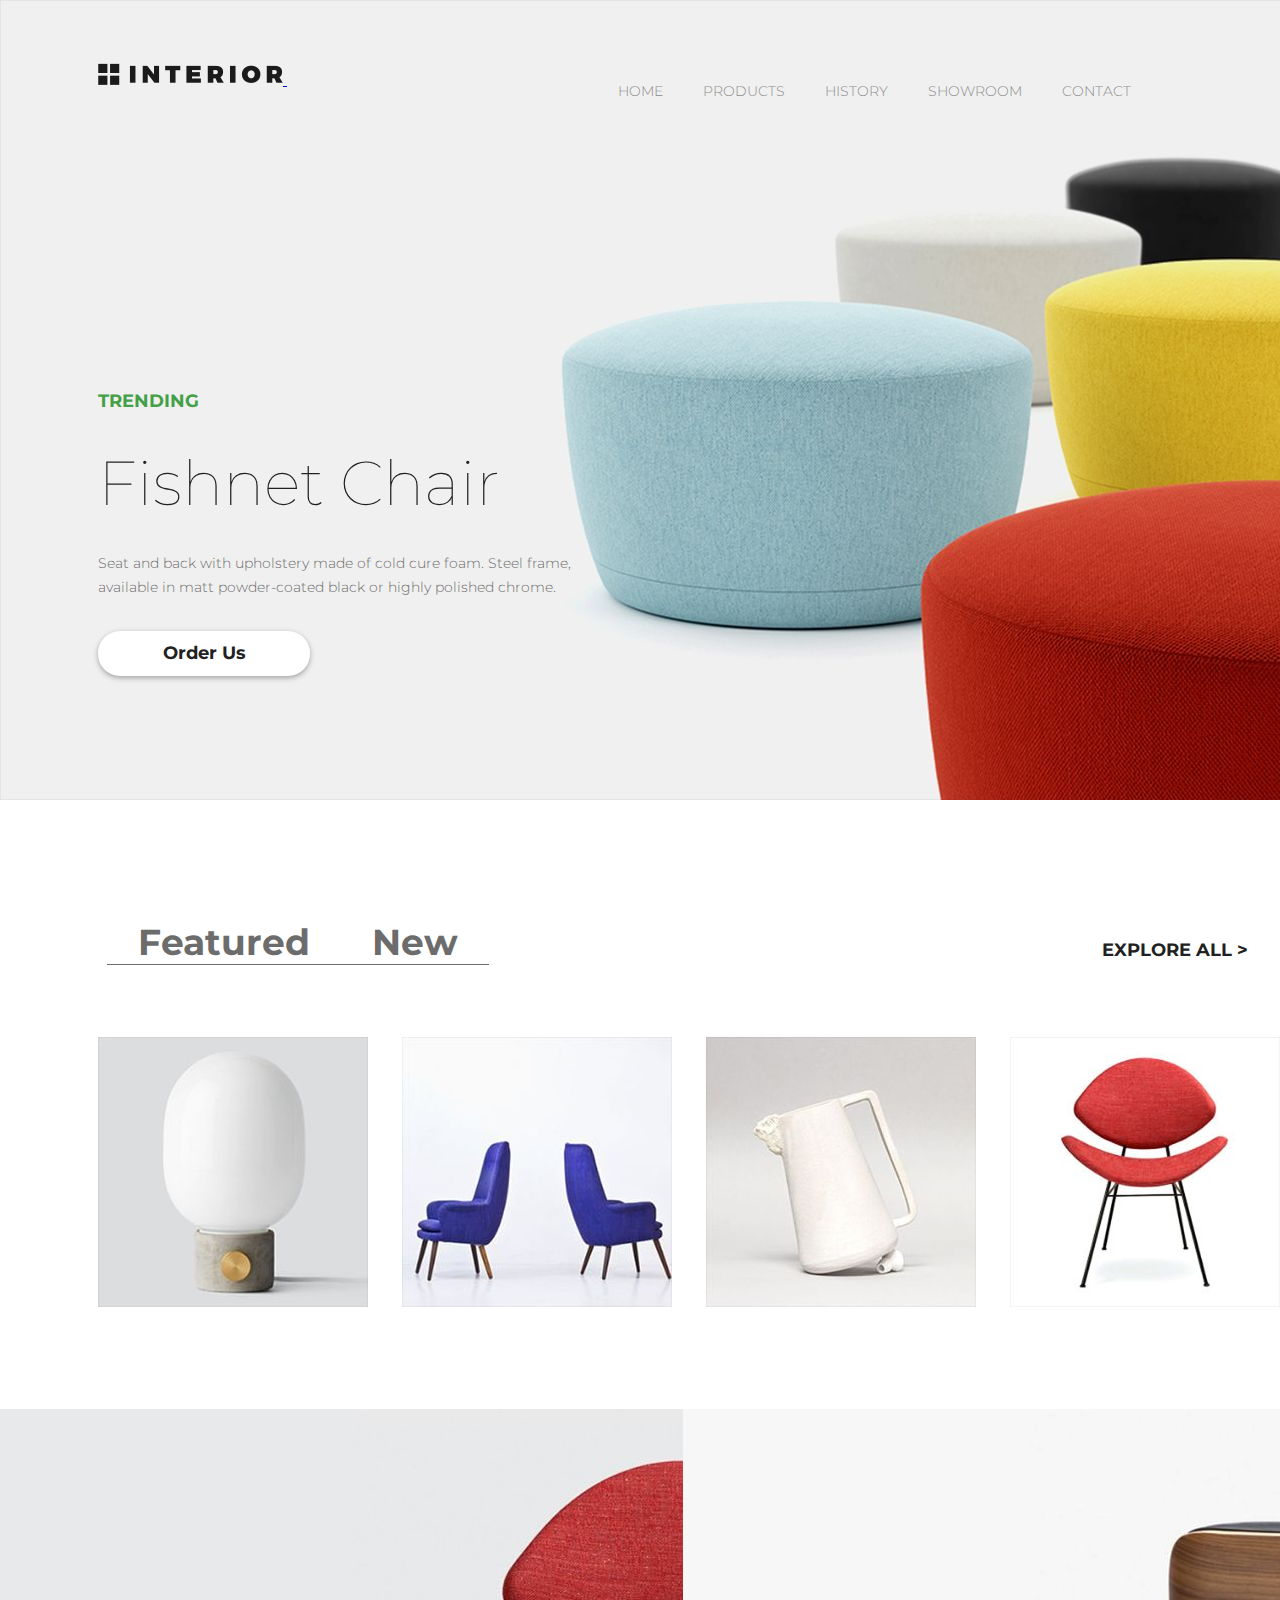
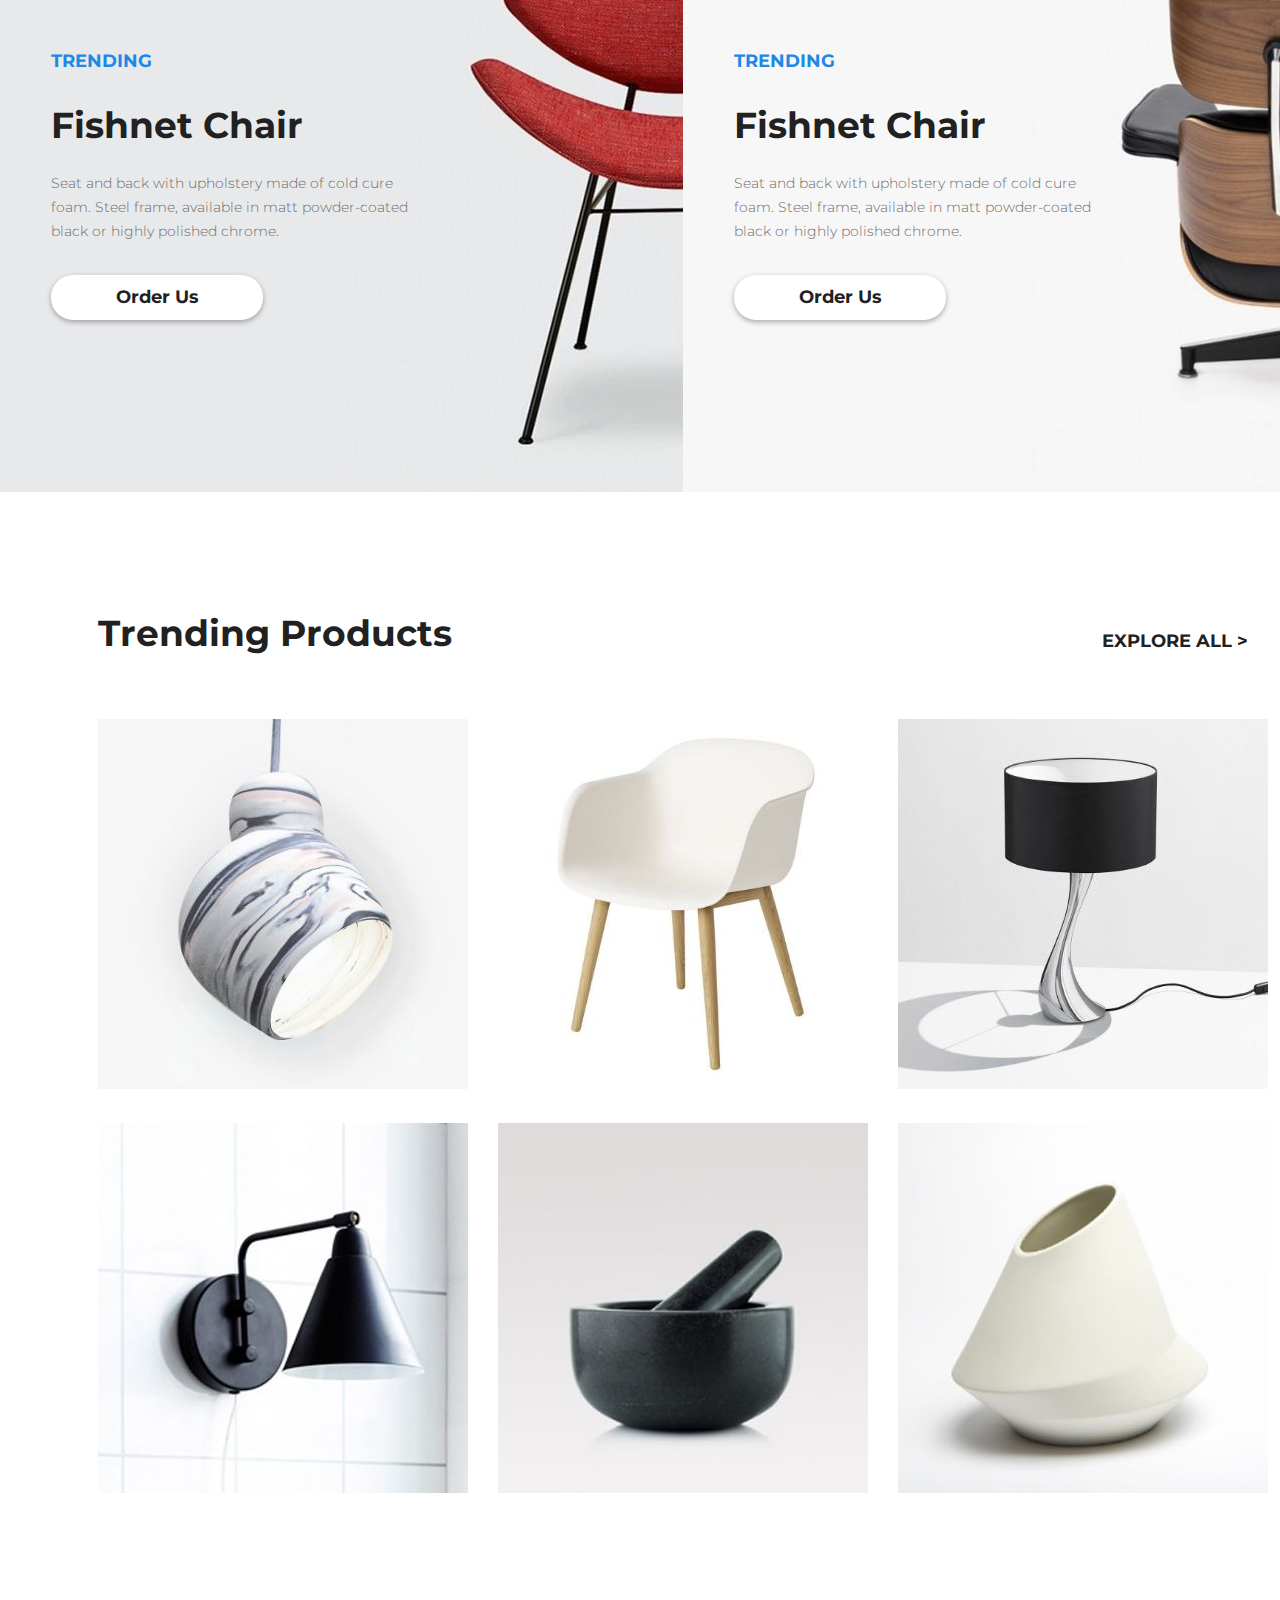
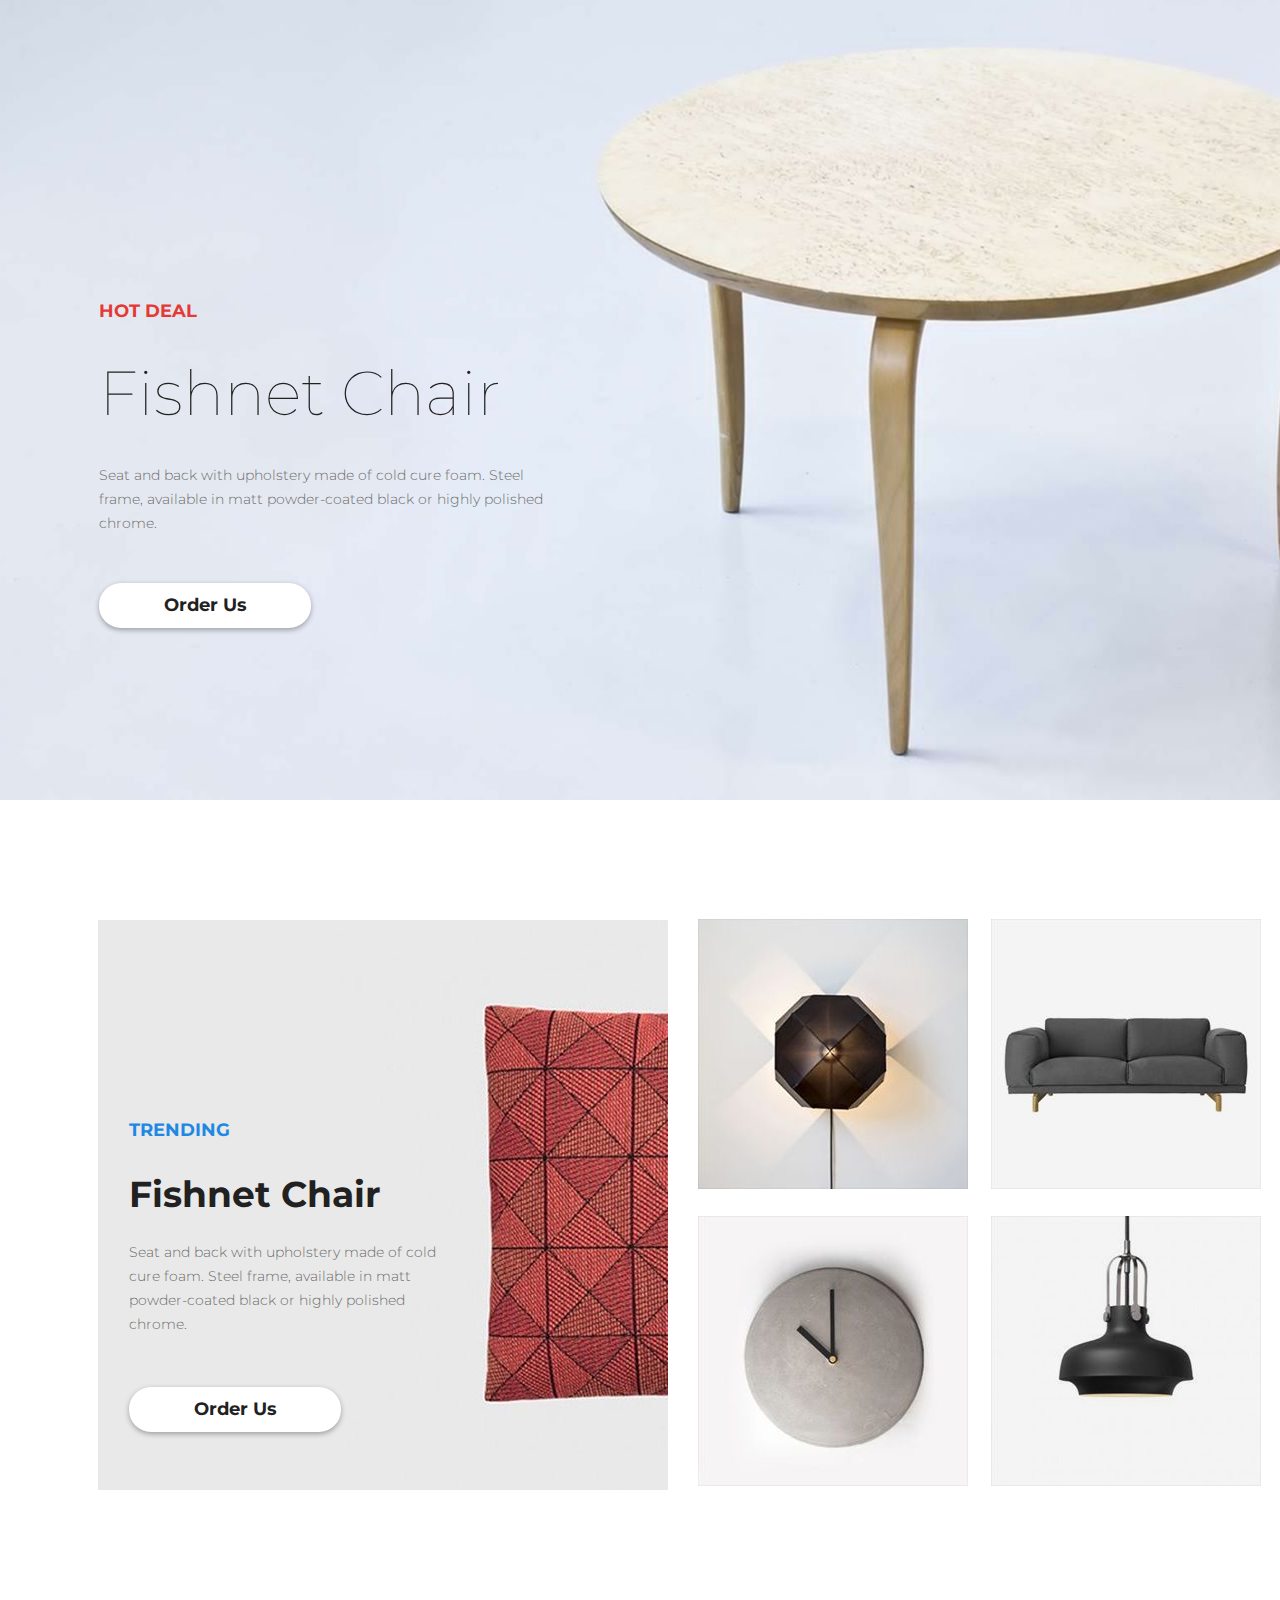
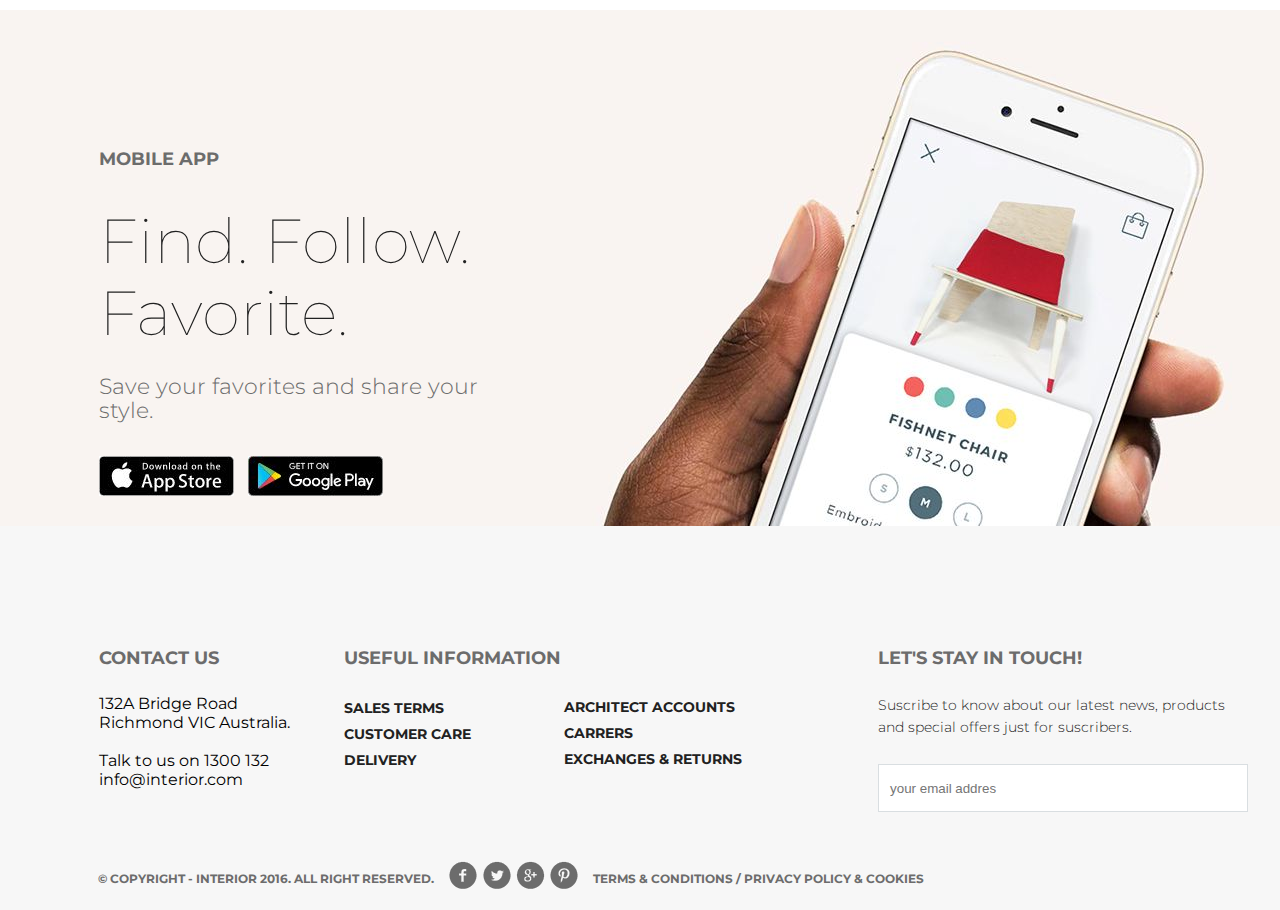
<file: index.html>
<!DOCTYPE html>
<html lang="en">

<head>
  <meta charset="UTF-8" />
  <meta name="viewport" content="width=device-width, initial-scale=1.0" />
  <meta http-equiv="X-UA-Compatible" content="ie=edge" />
  <title>Document</title>
  <link rel="stylesheet" href="style.css" />
</head>

<body>
  <div class="container">
    <div class="header__main">
      <a href="#"> <img class="logo" src="img/logo.png" alt="logo"/> </a>
      
      <ul class="menu">
        <li><a href="#">HOME</a> </li>
        <li><a href="interior-product.html">PRODUCTS </a> </li>
        <li><a href="#">HISTORY</a> </li>
        <li><a href="interior-product-details.html">SHOWROOM</a> </li> 
        <li><a href="interior-contact.html">CONTACT</a> </li>
      </ul> 

      <div class="text">
        <h3>TRENDING</h3>
        <h1>Fishnet Chair</h1>
        <p>Seat and back with upholstery made of cold cure foam. Steel frame, available in matt powder-coated black
          or highly polished chrome.</p>
        <a href="#">Order Us</a>
      </div>
    </div>

    <div class="block__1">
      <ul class="block__1__menu">
        <li><a href="#">Featured</a> </li>
        <li><a href="#">New</a> </li> 
      </ul>

      <a class="block__1__explore" href="#">EXPLORE ALL ></a>

      <div class="block__1__productall">
        <div class="block__1__product">
          <img src="img/product-1.jpg" alt="">
          <div class="block__1__after">
            <a href="#"></a>
            <h3>Fishnet Chair</h3>
            <p>Seat and back with upholstery made of cold cure foam</p>
          </div>

        </div> 
        <div class="block__1__product">
          <img src="img/product-2.jpg" alt="">
          <div class="block__1__after">
            <a href="#"></a>
            <h3>Fishnet Chair</h3>
            <p>Seat and back with upholstery made of cold cure foam</p>
          </div>

        </div> 
        <div class="block__1__product">
          <img src="img/product-3.jpg" alt="">
          <div class="block__1__after">
            <a href="#"></a>
            <h3>Fishnet Chair</h3>
            <p>Seat and back with upholstery made of cold cure foam</p>
          </div>

        </div> 
        <div class="block__1__product">
          <img src="img/product-4.jpg" alt="">
          <div class="block__1__after">
            <a href="#"></a>
            <h3>Fishnet Chair</h3>
            <p>Seat and back with upholstery made of cold cure foam</p>
          </div>

        </div> 

      </div>

    </div>

    <div class="block__2">
      <div class="block__2__photo1">
        <div class="block__2__text">
          <h3>TRENDING</h3>
          <h1>Fishnet Chair</h1>
          <p>Seat and back with upholstery made of cold cure foam. Steel frame, available in matt
            powder-coated black or highly polished chrome.</p>
          <a href="#">Order Us</a> 
        </div>
      </div>

      <div class="block__2__photo2">
        <div class="block__2__text">
          <h3>TRENDING</h3>
          <h1>Fishnet Chair</h1>
          <p>Seat and back with upholstery made of cold cure foam. Steel frame, available in matt
            powder-coated black or highly polished chrome.</p>
          <a href="#">Order Us</a>
        </div>
      </div>
    </div>

    <div class="block__3">
      <h3>Trending Products</h3>
      <a class="block__3__explore" href="#">EXPLORE ALL ></a> 
       
      <ul class="block__3__photo">
        <li><a href="#"><img src="img/product-11.jpg" alt="product"></a></li>
        <li><a href="#"><img src="img/product-21.jpg" alt="product"></a></li>
        <li><a href="#"><img src="img/product-31.jpg" alt="product"></a></li>
        <li><a href="#"><img src="img/product-41.jpg" alt="product"></a></li>
        <li><a href="#"><img src="img/product-5.jpg" alt="product"></a></li>
        <li><a href="#"><img src="img/product-6.jpg" alt="product"></a></li>
      </ul>
    </div>

    <div class="block__4">
      <!-- Доделать кружочки слайда -->
      <div class="block__4__text">
        <h3>HOT DEAL</h3>
        <h1>Fishnet Chair</h1>
        <p>Seat and back with upholstery made of cold cure foam. Steel frame, available in matt powder-coated black
          or highly polished chrome.</p>
        <a href="#">Order Us</a>
      </div>
    </div>

    <div class="block__5">
       <div class="block__5__photo1">
        <div class="block__5__text">
          <h3>TRENDING</h3>
          <h1>Fishnet Chair</h1>
          <p>Seat and back with upholstery made of cold cure foam. Steel frame, available in matt
            powder-coated black or highly polished chrome.</p>
          <a href="#">Order Us</a> 
        </div>
      </div>

      <div class="block__5__photo2">
        <ul>
          <li><a href="#"><img src="img/product-2-sm.jpg" alt="product"></a></li>
          <li><a href="#"><img src="img/product-3-sm.jpg" alt="product"></a></li>
          <li><a href="#"><img src="img/product-4-sm.jpg" alt="product"></a></li>
          <li><a href="#"><img src="img/product-5-sm.jpg" alt="product"></a></li>
        </ul>
      </div>
    </div>

    <div class="block__6">
      <div class="block__6__text">
        <h4>MOBILE APP</h4>
        <h1>Find. Follow. Favorite.</h1>
        <p>Save your favorites and share your style.</p>
        <a href="https://itunes.apple.com/us/genre/ios/id36?mt=8" target="_blank"><img src="img/app-store.jpg" alt="photo"></a>
        <a href="https://play.google.com/store?hl=ru" target="_blank"><img src="img/google-play.jpg" alt="photo"></a>
      </div>
    </div>

    <div class="footer__main">
      <div class="footer__main__text1">
        <h4>CONTACT US</h4>
        <p>132A Bridge Road Richmond VIC Australia. <br><br>
          Talk to us on 1300 132
          info@interior.com</p>
      </div>

      <div class="footer__main__text2">
        <h4>USEFUL INFORMATION</h4>
        <p>
          <a href="#">SALES TERMS</a><br>
          <a href="#">CUSTOMER CARE</a><br>
          <a href="#">DELIVERY</a>
        </p>
      </div>

      <div class="footer__main__text3">
        <p>
          <a href="#">ARCHITECT ACCOUNTS</a><br>
          <a href="#">CARRERS</a><br>
          <a href="#">EXCHANGES & RETURNS</a>
        </p>
      </div>

      <div class="footer__main__text4">
        <h4>LET'S STAY IN TOUCH!</h4>
        <p>Suscribe to know about our latest news, products and special offers just for suscribers.</p>
        <div class="send">
          <input class="footer_input" type="email" name="email" placeholder="   your email addres"> 

        </div>
      </div>

      <div class="footerbottom">
        <p class="rights">© COPYRIGHT - INTERIOR 2016. ALL RIGHT RESERVED.</p>
        <a href="#"><img src="img/social-links.png" alt=""></a>
        <p class="terms">TERMS &amp; CONDITIONS / PRIVACY POLICY &amp; COOKIES</p>


    </div>
  </div>

</body>

</html>
</file>
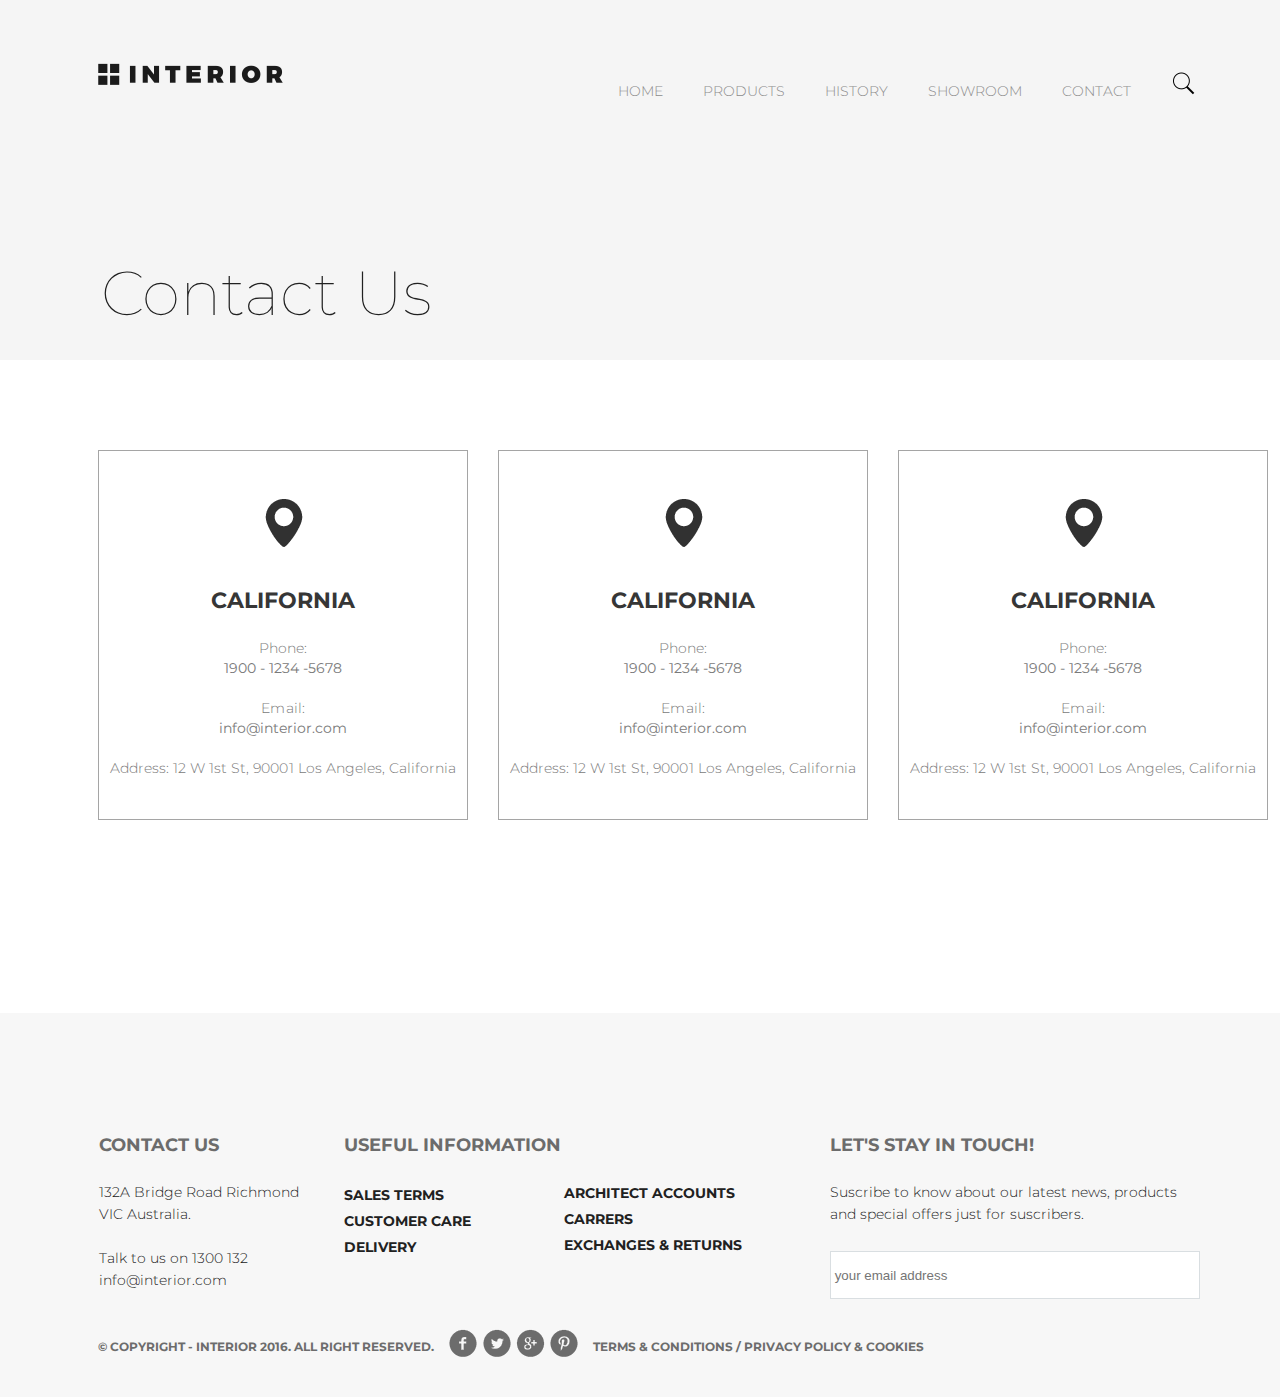
<file: interior-contact.html>
<!DOCTYPE html>
<html lang="en">

<head>
    <meta charset="UTF-8">
    <meta name="viewport" content="width=device-width, initial-scale=1.0">
    <meta http-equiv="X-UA-Compatible" content="ie=edge">
    <title>Document</title>
    <link rel="stylesheet" href="style.css">
</head>

<body>
    <div class="container_page2">
        <div class="header_page2">
            <a href="index.html"><img class="logo_page2" src="img/logo.png" alt="logo"></a>
            <ul class="navbar_page2">
                <li><a href="index.html">HOME</a></li>
                <li><a href="interior-product.html">PRODUCTS</a></li>
                <li><a href="#">HISTORY</a></li>
                <li><a href="interior-product-details.html">SHOWROOM</a></li>
                <li><a href="#">CONTACT</a></li>
                <li class="search"><a href="#"><img src="img/search.png" alt="search"></a></li>
            </ul>

            <div class="text_page2">
                <h1>
                    Contact Us
                </h1>
            </div>
        </div> 

        <div class="clr"></div>
        <div class="page_contact_maps">
            <div class="adress"><a href="https://www.google.com/maps/place/3736+1%2F2+W+1st+St,+Los+Angeles,+CA+90004/@34.072527,-118.2967233,17z/data=!3m1!4b1!4m5!3m4!1s0x80c2c7613b2dc7c9:0x48b4a98cf9bbd4df!8m2!3d34.072527!4d-118.29454"
                    target="_blank">
                    <img src="img/maps.png" alt="maps">
                    <h4>CALIFORNIA</h4>
                    <p>
                        Phone: <br>
                        <strong>
                            1900 - 1234 -5678 <br><br>
                        </strong>
                        Email: <br>
                        <strong>
                            info@interior.com <br><br>
                        </strong>
                        Address:
                        12 W 1st St, 90001 Los Angeles, California
                    </p>
                </a></div>
                <div class="adress"><a href="https://www.google.com/maps/place/3736+1%2F2+W+1st+St,+Los+Angeles,+CA+90004/@34.072527,-118.2967233,17z/data=!3m1!4b1!4m5!3m4!1s0x80c2c7613b2dc7c9:0x48b4a98cf9bbd4df!8m2!3d34.072527!4d-118.29454"
                    target="_blank">
                    <img src="img/maps.png" alt="maps">
                    <h4>CALIFORNIA</h4>
                    <p>
                        Phone: <br>
                        <strong>
                            1900 - 1234 -5678 <br><br>
                        </strong>
                        Email: <br>
                        <strong>
                            info@interior.com <br><br>
                        </strong>
                        Address:
                        12 W 1st St, 90001 Los Angeles, California
                    </p>
                </a></div>
                <div class="adress"><a href="https://www.google.com/maps/place/3736+1%2F2+W+1st+St,+Los+Angeles,+CA+90004/@34.072527,-118.2967233,17z/data=!3m1!4b1!4m5!3m4!1s0x80c2c7613b2dc7c9:0x48b4a98cf9bbd4df!8m2!3d34.072527!4d-118.29454"
                    target="_blank">
                    <img src="img/maps.png" alt="maps">
                    <h4>CALIFORNIA</h4>
                    <p>
                        Phone: <br>
                        <strong>
                            1900 - 1234 -5678 <br><br>
                        </strong>
                        Email: <br>
                        <strong>
                            info@interior.com <br><br>
                        </strong>
                        Address:
                        12 W 1st St, 90001 Los Angeles, California
                    </p>
                </a></div>

        </div>
        <div class="footer">
            <div class="mainfooter">
                <div class="footertext_1">
                    <h4>CONTACT US</h4>
                    <p>132A Bridge Road Richmond VIC Australia.
                        <br>
                        <br> Talk to us on 1300 132 info@interior.com</p>
                </div>
                <div class="footertext_2">
                    <h4>USEFUL INFORMATION</h4>
                    <p> <a href="#">SALES TERMS</a>
                        <br> <a href="#">CUSTOMER CARE</a>
                        <br> <a href="#">DELIVERY</a> </p>
                </div>
                <div class="footertext_3">
                    <p> <a href="#">ARCHITECT ACCOUNTS</a>
                        <br> <a href="#">CARRERS</a>
                        <br> <a href="#">EXCHANGES &amp; RETURNS</a> </p>
                </div>
                <div class="footertext_4">
                    <h4>LET'S STAY IN TOUCH!</h4>
                    <p>Suscribe to know about our latest news, products and special offers just for suscribers.</p>
                    <div class="sendme">
                        <form action="#">
                            <input type="email" placeholder="&nbsp;your email address">
                        </form>
                    </div>
                </div>
            </div>
            <div class="footerbottom">
                <p class="rights">© COPYRIGHT - INTERIOR 2016. ALL RIGHT RESERVED.</p>
                <a href="#"><img src="img/social-links.png" alt=""></a>
                <p class="terms">TERMS &amp; CONDITIONS / PRIVACY POLICY &amp; COOKIES</p>
            </div>
        </div>
    </div>
</body>

</html>
</file>
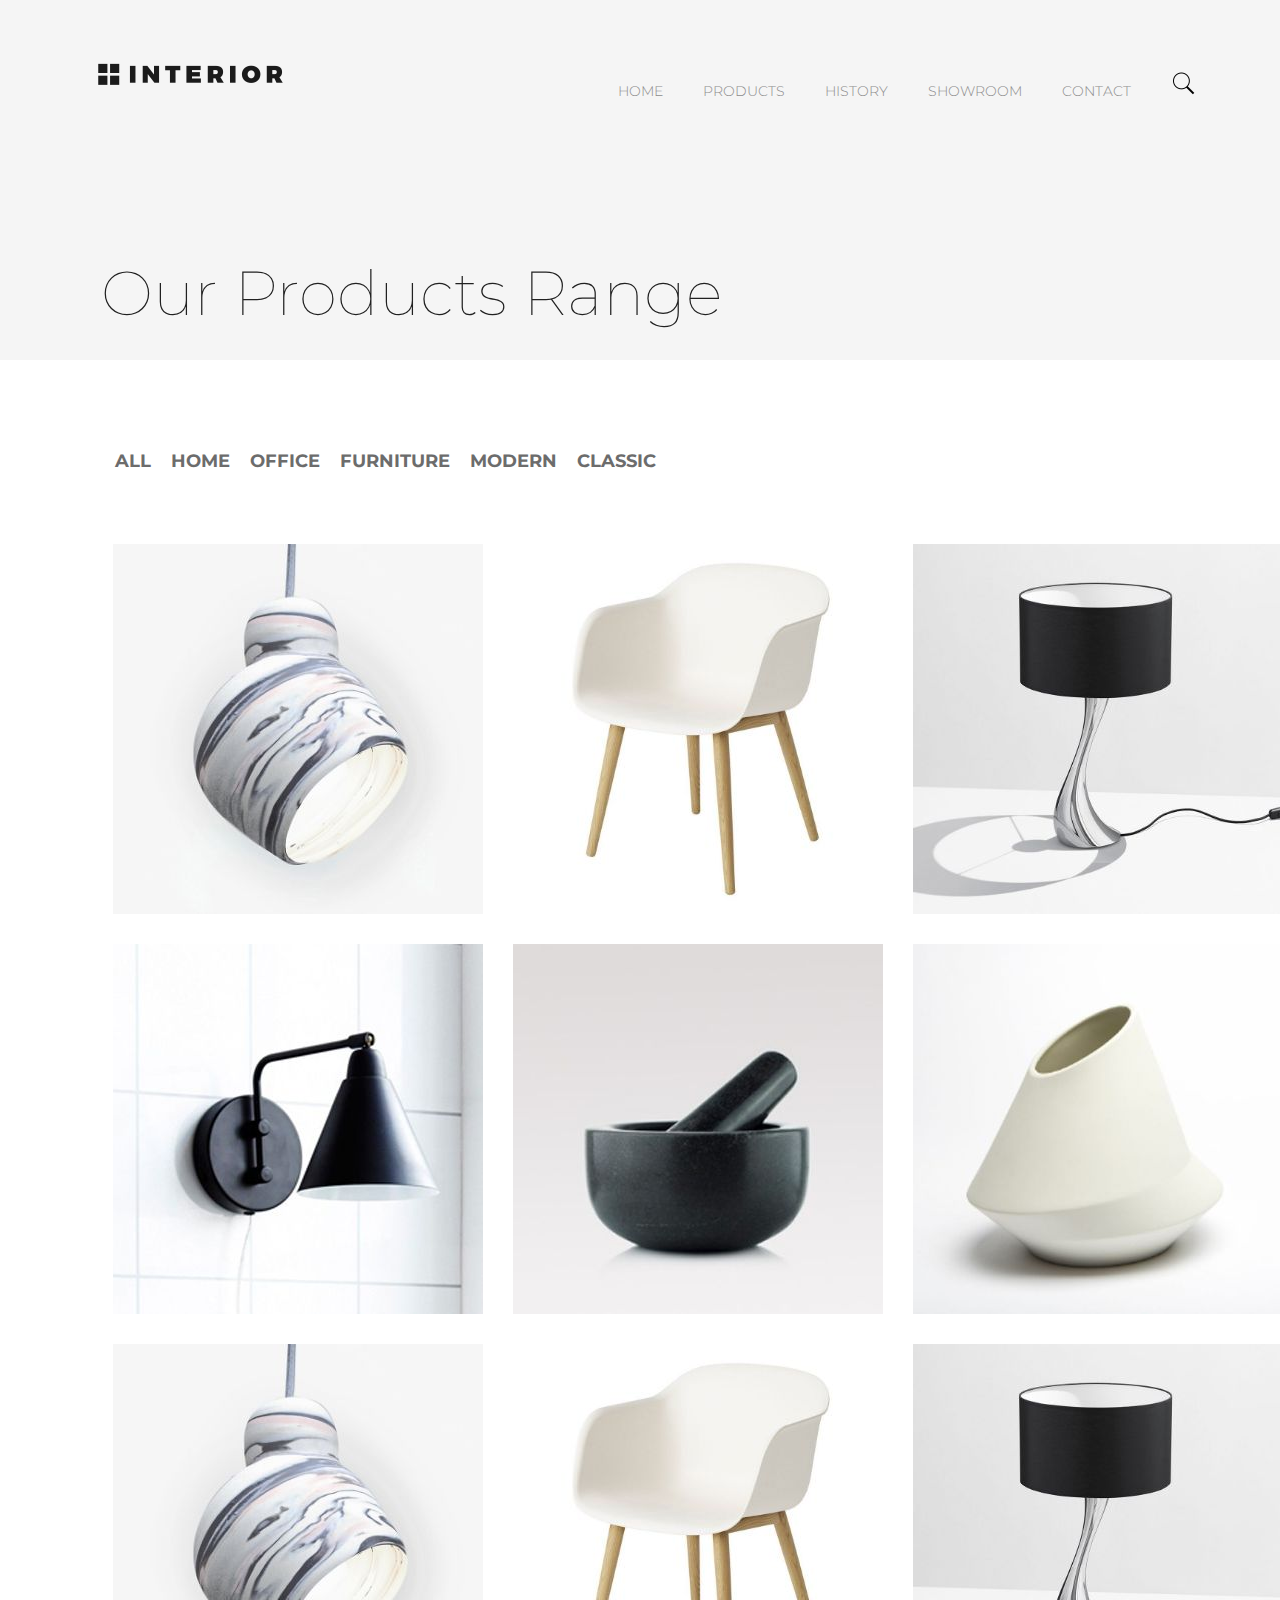
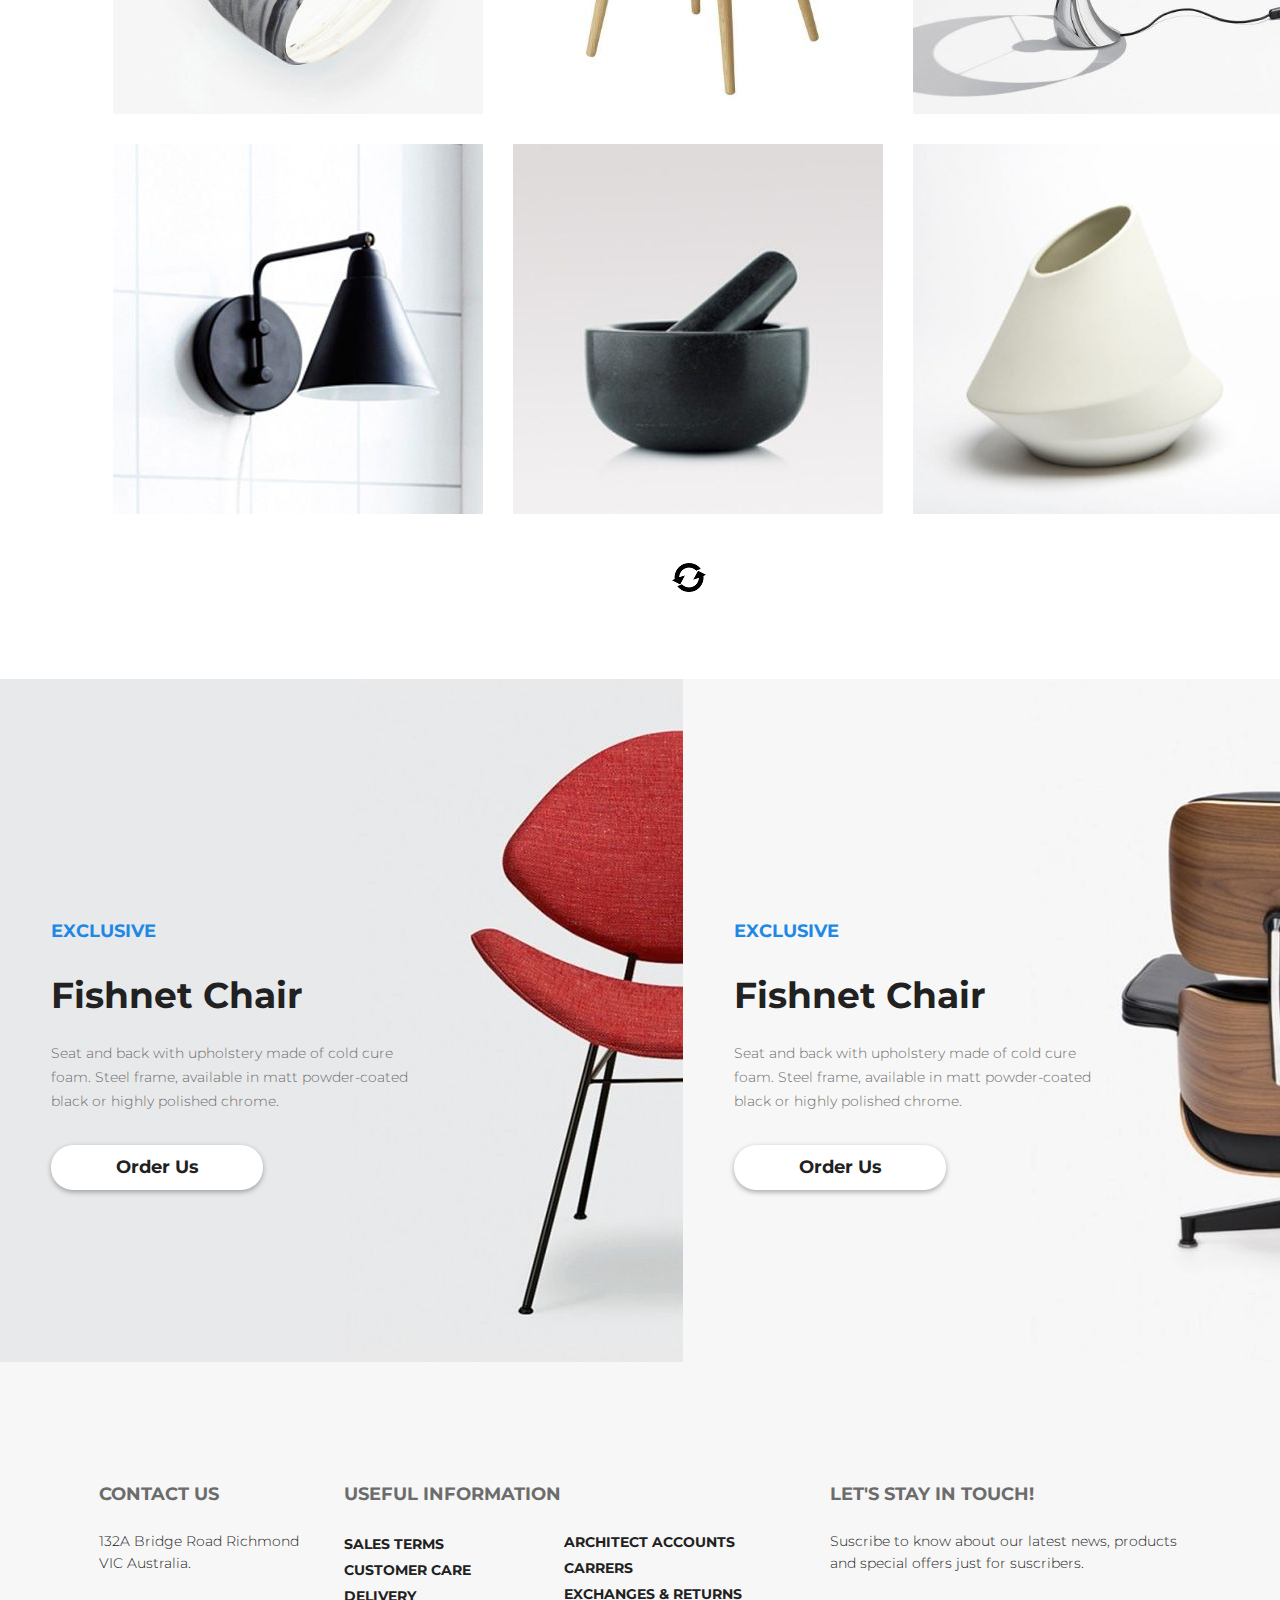
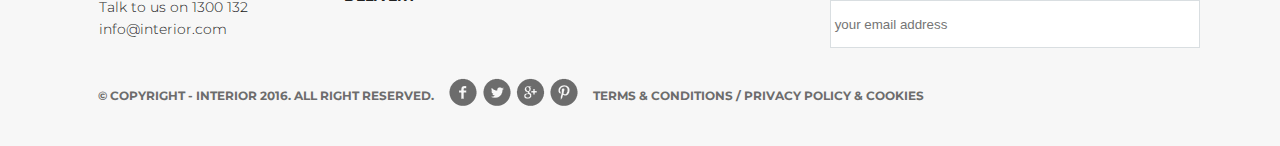
<file: interior-product.html>
<!DOCTYPE html>
<html lang="en">

<head>
    <meta charset="UTF-8">
    <meta name="viewport" content="width=device-width, initial-scale=1.0">
    <meta http-equiv="X-UA-Compatible" content="ie=edge">
    <title>Document</title>
    <link rel="stylesheet" href="style.css">
</head>

<body>
    <div class="container_page2">
        <div class="header_page2">
            <a href="index.html"><img class="logo_page2" src="img/logo.png" alt="logo"></a>
            <ul class="navbar_page2">
                <li><a href="index.html">HOME</a></li>
                <li><a href="#">PRODUCTS</a></li>
                <li><a href="#">HISTORY</a></li>
                <li><a href="interior-product-details.html">SHOWROOM</a></li>
                <li><a href="interior-contact.html">CONTACT</a></li>
                <li class="search"><a href="#"><img src="img/search.png" alt="search"></a></li>
            </ul>

            <div class="text_page2">
                <h1>
                    Our Products Range
                </h1>
            </div>
        </div> 
        <div class="clr"></div>
        <div class="section_1">
            <ul class="section_1_menu">
                <li><a href="#">ALL</a></li>
                <li><a href="#">HOME</a></li>
                <li><a href="#">OFFICE</a></li>
                <li><a href="#">FURNITURE</a></li>
                <li><a href="#">MODERN</a></li>
                <li><a href="#">CLASSIC</a></li>
            </ul>

            <div class="section_1_photo">
                <div class="section_1_product">
                    <div><a href="#"><img src="img/product-11.jpg" alt="photo"></a></div>
                    <div><a href="#"><img src="img/product-21.jpg" alt="photo"></a></div>
                    <div><a href="#"><img src="img/product-31.jpg" alt="photo"></a></div>
                    <div><a href="#"><img src="img/product-41.jpg" alt="photo"></a></div>
                    <div><a href="#"><img src="img/product-5.jpg" alt="photo"></a></div>
                    <div><a href="#"><img src="img/product-6.jpg" alt="photo"></a></div>
                    <div><a href="#"><img src="img/product-11.jpg" alt="photo"></a></div>
                    <div><a href="#"><img src="img/product-21.jpg" alt="photo"></a></div>
                    <div><a href="#"><img src="img/product-31.jpg" alt="photo"></a></div>
                    <div><a href="#"><img src="img/product-41.jpg" alt="photo"></a></div>
                    <div><a href="#"><img src="img/product-5.jpg" alt="photo"></a></div>
                    <div><a href="#"><img src="img/product-6.jpg" alt="photo"></a></div>
                    
                </div>
            </div> 

            <div class="clr"></div>
            <a class="refresh" href="#"><img src="img/refresh-icon.png" alt="refresh-icon"></a>
        </div>


        <div class="section2">
                <div class="block__2__photo1">
                        <div class="block__2__text">
                          <h3>EXCLUSIVE</h3>
                          <h1>Fishnet Chair</h1>
                          <p>Seat and back with upholstery made of cold cure foam. Steel frame, available in matt
                            powder-coated black or highly polished chrome.</p>
                          <a href="#">Order Us</a> 
                        </div>
                      </div>
                
                      <div class="block__2__photo2">
                        <div class="block__2__text">
                          <h3>EXCLUSIVE</h3>
                          <h1>Fishnet Chair</h1>
                          <p>Seat and back with upholstery made of cold cure foam. Steel frame, available in matt
                                powder-coated black or highly polished chrome.</p>
                          <a href="#">Order Us</a>
                        </div>
                      </div>

        </div>


        <div class="footer">
                <div class="mainfooter">
                    <div class="footertext_1">
                        <h4>CONTACT US</h4>
                        <p>132A Bridge Road Richmond VIC Australia.
                            <br>
                            <br> Talk to us on 1300 132 info@interior.com</p>
                    </div>
                    <div class="footertext_2">
                        <h4>USEFUL INFORMATION</h4>
                        <p> <a href="#">SALES TERMS</a>
                            <br> <a href="#">CUSTOMER CARE</a>
                            <br> <a href="#">DELIVERY</a> </p>
                    </div>
                    <div class="footertext_3">
                        <p> <a href="#">ARCHITECT ACCOUNTS</a>
                            <br> <a href="#">CARRERS</a>
                            <br> <a href="#">EXCHANGES &amp; RETURNS</a> </p>
                    </div>
                    <div class="footertext_4">
                        <h4>LET'S STAY IN TOUCH!</h4>
                        <p>Suscribe to know about our latest news, products and special offers just for suscribers.</p>
                        <div class="sendme">
                            <form action="#">
                                <input type="email" placeholder="&nbsp;your email address">
                              </form>
                        </div>
                    </div>
                </div>
                  <div class="footerbottom">
                <p class="rights">© COPYRIGHT - INTERIOR 2016. ALL RIGHT RESERVED.</p>
                <a href="#"><img src="img/social-links.png" alt=""></a>
                <p class="terms">TERMS &amp; CONDITIONS / PRIVACY POLICY &amp; COOKIES</p>
            </div>
            </div>

    </div>
</body>

</html>
</file>
<file: style.css>
@import url('https://fonts.googleapis.com/css?family=Montserrat:100,300,700');

body {
    font-family: 'Montserrat', sans-serif;
}

* {
    margin: 0;
    padding: 0;
}

.container {
    width: 1366px;
    margin: 0 auto;
}

.header__main {
    height: 800px;
    background: url(img/slider-img.jpg)
}

.header__main .logo {
    margin-left: 98px;
    margin-top: 63px;
}

.menu {
    float: right;
    margin-top: 67px;
    margin-right: 211px;
}

.menu li {
    float: left;
    list-style-type: none;

}

.menu li a {
    font-family: Montserrat;
    color: #8c8c8c;
    font-size: 14px;
    font-weight: 300;
    line-height: 48px;
    text-decoration: none;
    display: block;
    padding: 0 20px;
}

.menu li a:hover {
    color: #212121;
    border-bottom: 1px solid black;
}

.text {
    width: 485px;
    float: left;
    margin-top: 288px;
    margin-left: 98px;
}

.text h3 {
    font-family: Montserrat;
    color: #43a047;
    font-size: 18px;
    font-weight: 700;
    line-height: 48px;
    margin-bottom: 22px;
}

.text h1 {
    font-family: Montserrat;
    color: #212121;
    font-size: 62px;
    font-weight: 100;
    line-height: 72px;
    margin-bottom: 32px;
}

.text p {
    font-family: Montserrat;
    color: #6c6c6c;
    font-size: 14px;
    font-weight: 300;
    line-height: 24px;
    text-align: left;
    margin-bottom: 32px;
}

.text a {
    display: block;
    border-radius: 22px;
    background: #ffffff;
    box-shadow: 0px 2px 4.85px 0.15px rgba(33, 33, 33, 0.35);
    width: 212px;
    height: 45px;
    text-decoration: none;
    text-align: center;
    line-height: 45px;
    font-family: Montserrat;
    color: #212121;
    font-size: 18px;
    font-weight: 700;
}

.text a:hover {
    background: #ffffff url(img/arrowsmall.png) no-repeat 173px 16px;
}

.text a:active {
    box-shadow: none;
}

.block__1 {
    height: 609px;
}

.block__1__menu {
    float: left;
    margin-top: 120px;
    margin-left: 107px;
}

.block__1__menu li {
    float: left;
    list-style-type: none;
    border-bottom: 1px solid #6c6c6c;
}

.block__1__menu li a {
    text-decoration: none;
    padding: 0 31px;
    font-family: Montserrat;
    color: #6c6c6c;
    font-size: 36px;
    font-weight: 700;
    text-align: left;
}

.block__1__menu li a:hover {
    color: #212121;
    border-bottom: 3px solid black;
}

.block__1__explore {
    display: block;
    float: right;
    margin-top: 138px;
    margin-right: 118px;
    text-decoration: none;
    color: #212121;
    font-size: 18px;
    font-weight: 700;
    line-height: 24px;
    text-align: center;

}

.block__1__productall {
    padding-left: 98px;
    padding-top: 72px;
    display: flex;
    clear: both;

}

.block__1__after {
    position: absolute;
    top: 0;
    left: 0;
    background: rgba(255, 255, 255, 0.8);
    display: none;
    width: 100%;
    height: 100%;

}

.block__1__after a {
    margin-top: 62px;
    margin-left: 111px;
    display: block;
    background-image: url(img/arrow.png);
    background-repeat: no-repeat;
    background-position: 20px 15px;
    border-radius: 50%;
    background-color: #ffffff;
    box-shadow: 0px 2px 4.85px 0.15px rgba(33, 33, 33, 0.35);
    width: 48px;
    height: 48px;
}

.block__1__after h3 {
    padding-top: 10px;
    color: #212121;
    font-size: 21.91px;
    font-weight: 700;
    line-height: 30px;
    text-align: center;
    transform: scaleX(1.0041);

}

.block__1__after p {
    color: #6c6c6c;
    font-size: 13.94px;
    font-weight: 300;
    line-height: 22px;
    text-align: center;
    transform: scaleX(1.0041);
    margin-left: 30px;
    margin-right: 30px;
}


.block__1__product:hover .block__1__after {
    display: block;
}

.block__1__product {
    width: 1170px;
    margin-right: 30px;
    float: left;
    position: relative;
    height: 270px;
    width: 270px;
}

.block__2 {
    height: 683px;
}

.block__2 .block__2__photo1 {
    float: left;
    width: 683px;
    height: 683px;
    background-image: url(img/promo-img1.jpg)
}

.block__2 .block__2__photo2 {
    float: left;
    width: 683px;
    height: 683px;
    background-image: url(img/promo-img2.jpg)
}

.block__2 .block__2__text {
    width: 374px;
    margin-left: 51px;
    margin-top: 228px;
}

.block__2 .block__2__text h3 {
    font-family: Montserrat;
    color: #1e88e5;
    font-size: 18px;
    font-weight: 700;
    line-height: 48px;
    text-align: left;
    margin-bottom: 18px;
}

.block__2 .block__2__text h1 {
    font-family: Montserrat;
    color: #212121;
    font-size: 36px;
    font-weight: 700;
    text-align: left;
    margin-bottom: 24px;
}

.block__2 .block__2__text p {
    font-family: Montserrat;
    color: #6c6c6c;
    font-size: 13.99px;
    font-weight: 300;
    line-height: 24px;
    text-align: left;
    transform: scaleY(1.0022);
    margin-bottom: 32px;
}

.block__2 .block__2__text a {
    display: block;
    border-radius: 22px;
    background: #ffffff;
    box-shadow: 0px 2px 4.85px 0.15px rgba(33, 33, 33, 0.35);
    width: 212px;
    height: 45px;
    text-decoration: none;
    text-align: center;
    line-height: 45px;
    font-family: Montserrat;
    color: #212121;
    font-size: 18px;
    font-weight: 700;
}

.block__2 .block__2__text a:hover {
    background: #ffffff url(img/arrowsmall.png) no-repeat 173px 16px;
}


.block__2 .block__2__text a:active {
    box-shadow: none;
}


.block__3 {
    height: 1108px;
}

.block__3 h3 {
    float: left;
    margin-top: 119px;
    margin-left: 98px;
    font-family: Montserrat;
    color: #212121;
    font-size: 36px;
    font-weight: 700;
    text-align: left;
}

.block__3__explore {
    float: right;
    text-decoration: none;
    margin-top: 137px;
    margin-right: 118px;
    font-family: Montserrat;
    color: #212121;
    font-size: 18px;
    font-weight: 700;
    line-height: 24px;
    text-align: center;
}

.block__3__photo {
    list-style-type: none;
    float: left;
    margin-top: 64px;
    margin-left: 98px;
}

.block__3__photo li {
    list-style-type: none;
    float: left;
    padding-right: 30px;
    padding-bottom: 30px;
}

.block__4 {
    height: 800px;
    background: url(img/slider.jpg)
}

.block__4__text {
    width: 458px;
    float: left;
    margin-top: 287px;
    margin-left: 99px;
}

.block__4__text h3 {
    font-family: Montserrat;
    color: #e53935;
    font-size: 18px;
    font-weight: 700;
    line-height: 48px;
    text-align: left;
    margin-bottom: 22px;

}

.block__4 h1 {
    font-family: Montserrat;
    color: #212121;
    font-size: 62px;
    font-weight: 100;
    line-height: 72px;
    text-align: left;
    margin-bottom: 34px;

}

.block__4 p {
    font-family: Montserrat;
    color: #6c6c6c;
    font-size: 14px;
    font-weight: 300;
    line-height: 24px;
    text-align: left;
    margin-bottom: 48px;
}

.block__4 a {
    display: block;
    border-radius: 22px;
    background: #ffffff;
    box-shadow: 0px 2px 4.85px 0.15px rgba(33, 33, 33, 0.35);
    width: 212px;
    height: 45px;
    text-decoration: none;
    text-align: center;
    line-height: 45px;
    font-family: Montserrat;
    color: #212121;
    font-size: 18px;
    font-weight: 700;
}

.block__4 a:hover {
    background: #ffffff url(img/arrowsmall.png) no-repeat 173px 16px;
}

.block__4 a:active {
    box-shadow: none;
}


.block__5 {
    height: 810px;
}

.block__5__photo1 {
    float: left;
    width: 570px;
    height: 570px;
    margin-left: 98px;
    margin-top: 120px;
    margin-right: 30px;
    background-image: url(img/product-1-lg.jpg)
}

.block__5__text {
    width: 332px;
    margin-top: 186px;
    margin-left: 31px;
    float: left;
}

.block__5__text h3 {
    font-family: Montserrat;
    color: #1e88e5;
    font-size: 18px;
    font-weight: 700;
    line-height: 48px;
    text-align: left;
    margin-bottom: 18px;
}

.block__5__text h1 {
    font-family: Montserrat;
    color: #212121;
    font-size: 36px;
    font-weight: 700;
    text-align: left;
    margin-bottom: 24px;

}

.block__5__text p {
    font-family: Montserrat;
    color: #6c6c6c;
    font-size: 13.99px;
    font-weight: 300;
    line-height: 24px;
    text-align: left;
    transform: scaleY(1.0022);
    margin-bottom: 51px;
}

.block__5__photo1 a {
    display: block;
    border-radius: 22px;
    background: #ffffff;
    box-shadow: 0px 2px 4.85px 0.15px rgba(33, 33, 33, 0.35);
    width: 212px;
    height: 45px;
    text-decoration: none;
    text-align: center;
    line-height: 45px;
    font-family: Montserrat;
    color: #212121;
    font-size: 18px;
    font-weight: 700;
}

.block__5__photo1 a:hover {
    background: #ffffff url(img/arrowsmall.png) no-repeat 173px 16px;
}

.block__5__photo1 a:active {
    box-shadow: none;
}



.block__5__photo2 {

    margin-left: 698px;
    margin-top: 100px;

}

.block__5__photo2 li {
    list-style-type: none;
    float: left;
    padding-right: 23px;
    padding-bottom: 23px;
}

.block__6 {
    height: 516px;
    background: url(img/back-img.jpg)
}

.block__6__text {
    float: left;
    width: 430px;
    margin-top: 125px;
    margin-left: 99px;
}

.block__6__text h4 {
    font-family: Montserrat;
    color: #6c6c6c;
    font-size: 18px;
    font-weight: 700;
    line-height: 48px;
    text-align: left;
    margin-bottom: 22px;
}

.block__6__text h1 {
    font-family: Montserrat;
    color: #212121;
    font-size: 62px;
    font-weight: 100;
    line-height: 72px;
    text-align: left;
    margin-bottom: 26px;
}

.block__6__text p {
    font-family: Montserrat;
    color: #6c6c6c;
    font-size: 22px;
    font-weight: 300;
    line-height: 24px;
    text-align: left;
    margin-bottom: 33px;
}

.block__6__text a {
    padding-right: 10px;
}

.footer__main {
    height: 384px;
    background-color: #f7f7f7;
}

.footer__main__text1 {
    width: 221px;
    float: left;
    margin-top: 120px;
    margin-left: 99px;

}

.footer__main__text1 h4 {
    font-family: Montserrat;
    color: #6c6c6c;
    font-size: 18px;
    /* Approximation due to font substitution */
    font-weight: 700;
    line-height: 24px;
    /* Approximation due to font substitution */
    text-align: left;
    padding-bottom: 24px;


}

.footer__main_text1 p {
    font-family: Montserrat;
    color: #212121;
    font-size: 14px;
    /* Approximation due to font substitution */
    font-weight: 300;
    line-height: 22px;
    /* Approximation due to font substitution */
    text-align: left;
}

.footer__main__text2 {
    width: 220px;
    float: left;
    margin-top: 120px;
    margin-left: 24px;
}

.footer__main__text2 h4 {
    font-family: Montserrat;
    color: #6c6c6c;
    font-size: 18px;
    /* Approximation due to font substitution */
    font-weight: 700;
    line-height: 24px;
    /* Approximation due to font substitution */
    text-align: left;
    padding-bottom: 25px;
}

.footer__main__text2 a {
    text-decoration: none;
    font-family: Montserrat;
    color: #212121;
    font-size: 14px;
    /* Approximation due to font substitution */
    font-weight: 700;
    line-height: 26px;
    /* Approximation due to font substitution */
    text-align: left;
}

.footer__main__text3 {
    width: 235px;
    float: left;
    margin-top: 168px;
}

.footer__main__text3 a {
    text-decoration: none;
    font-family: Montserrat;
    color: #212121;
    font-size: 14px;
    /* Approximation due to font substitution */
    font-weight: 700;
    line-height: 26px;
    /* Approximation due to font substitution */
    text-align: left;
}

.footer__main__text4 {
    width: 370px;
    float: left;
    margin-top: 120px;
    margin-left: 79px;
}

.footer__main__text4 h4 {
    font-family: Montserrat;
    color: #6c6c6c;
    font-size: 18px;
    /* Approximation due to font substitution */
    font-weight: 700;
    line-height: 24px;
    /* Approximation due to font substitution */
    text-align: left;
    padding-bottom: 24px;

}

.footer__main__text4 p {
    font-family: Montserrat;
    color: #212121;
    font-size: 14px;
    /* Approximation due to font substitution */
    font-weight: 300;
    line-height: 22px;
    /* Approximation due to font substitution */
    text-align: left;
    padding-bottom: 26px;
}

input[type="email"] {
    border-width: 1px;
    border-color: #d9dee1;
    border-style: solid;
    background-color: #ffffff;
    width: 368px;
    height: 46px;
}

.footer__main__text5 .left {
    clear: both;
    float: left;
    font-family: Montserrat;
    color: #6c6c6c;
    font-size: 8px;
    /* Approximation due to font substitution */
    font-weight: 700;
    line-height: 26px;
    /* Approximation due to font substitution */
    text-align: left;
    margin-left: 98px;
    margin-right: 300px;
}

.footer__main__text5 a {
    float: left;
    font-family: icomoon;
    color: #6c6c6c;
    font-size: 28px;
    /* Approximation due to font substitution */
    font-weight: 400;
    line-height: 26px;
    /* Approximation due to font substitution */
    text-align: center;
    margin-right: 270px;
}

.footer__main__text5 .right {
    float: left;
    font-family: Montserrat;
    color: #6c6c6c;
    font-size: 8px;
    /* Approximation due to font substitution */
    font-weight: 700;
    line-height: 26px;
    /* Approximation due to font substitution */
    text-align: right;
}

/* **** 
Next page
Interior-product 
**** */


.container_page2 {
    width: 1366px;
    margin: 0 auto;
}

.header_page2 {
    height: 360px;
    background-color: #f5f5f5;
}

.header_page2 .logo_page2 {
    margin-left: 98px;
    margin-top: 63px;
}

.navbar_page2 {
    float: right;
    margin-right: 150px;
    margin-top: 67px;
}

.navbar_page2 li {
    float: left;
    list-style-type: none;
}

.navbar_page2 li a {
    font-family: Montserrat;
    color: #8c8c8c;
    font-size: 14px;
    font-weight: 300;
    line-height: 48px;
    text-decoration: none;
    display: block;
    padding: 0 20px;
}

.navbar_page2 li a:hover {
    color: #212121;
    border-bottom: 1px solid black;
}

.text-page2 {
    float: left;
}

.header_page2 .text_page2 {
    margin-top: 168px;
    margin-left: 101px;
}

.text_page2 h1 {
    font-family: Montserrat;
    color: #212121;
    font-size: 62px;
    /* Approximation due to font substitution */
    font-weight: 100;
    line-height: 72px;
    /* Approximation due to font substitution */
    text-align: left;
}

.clr {
    clear: both;
}

.section_1 {
    height: 1900px;
}

.section_1_menu {
    margin-top: 71px;
    margin-left: 105px;
    float: left;

}

.section_1_menu li {
    float: left;
    list-style-type: none;

}

.section_1_menu li a {
    text-decoration: none;
    font-family: Montserrat;
    color: #212121;
    font-size: 18px;
    /* Approximation due to font substitution */
    font-weight: 700;
    text-align: left;

    /* Inline Style */
    font-family: Montserrat;
    color: #6c6c6c;
    font-size: 18px;
    /* Approximation due to font substitution */
    font-weight: 700;
    text-align: left;
    padding-right: 10px;
    padding-left: 10px;
}


.section_1_menu li a:hover {
    color: #212121;
    border-bottom: 1px solid black;
}

.section_1_photo {
    clear: both;
    padding-top: 72px;
    padding-left: 98px;
    display: flex;
}

.section_1_product div {
    float: left;
    padding-left: 15px;
    padding-right: 15px;
    padding-bottom: 30px;
    height: 370px;
    width: 370px;
    display: block;
}

.refresh {
    padding-left: 672px;
    padding-top: 71px;


}


.section2 {
    height: 683px;
}

.section2 .block__2__photo1 {
    float: left;
    width: 683px;
    height: 683px;
    background-image: url(img/promo-img1.jpg)
}

.section2 .block__2__photo2 {
    float: left;
    width: 683px;
    height: 683px;
    background-image: url(img/promo-img2.jpg)
}

.section2 .block__2__text {
    width: 374px;
    margin-left: 51px;
    margin-top: 228px;
}

.section2 .block__2__text h3 {
    font-family: Montserrat;
    color: #1e88e5;
    font-size: 18px;
    font-weight: 700;
    line-height: 48px;
    text-align: left;
    margin-bottom: 18px;
}

.section2 .block__2__text h1 {
    font-family: Montserrat;
    color: #212121;
    font-size: 36px;
    font-weight: 700;
    text-align: left;
    margin-bottom: 24px;
}

.section2 .block__2__text p {
    font-family: Montserrat;
    color: #6c6c6c;
    font-size: 13.99px;
    font-weight: 300;
    line-height: 24px;
    text-align: left;
    transform: scaleY(1.0022);
    margin-bottom: 32px;
}

.section2 .block__2__text a {
    display: block;
    border-radius: 22px;
    background: #ffffff;
    box-shadow: 0px 2px 4.85px 0.15px rgba(33, 33, 33, 0.35);
    width: 212px;
    height: 45px;
    text-decoration: none;
    text-align: center;
    line-height: 45px;
    font-family: Montserrat;
    color: #212121;
    font-size: 18px;
    font-weight: 700;
}

.section2 .block__2__text a:hover {
    background: #ffffff url(img/arrowsmall.png) no-repeat 173px 16px;
}


.section2 .block__2__text a:active {
    box-shadow: none;
}

.footer {
    height: 384px;
    background-color: #f7f7f7;
}

.mainfooter {
    height: 267px;
}

.footertext_1 {
    width: 221px;
    float: left;
    margin-top: 120px;
    margin-left: 99px;
    font-family: 'Montserrat';
}

.footertext_1 h4 {
    color: #6c6c6c;
    font-size: 18px;
    font-weight: 700;
    line-height: 24px;
    text-align: left;
    font-family: 'Montserrat';
    padding-bottom: 24px;
}

.footertext_1 p {
    color: #212121;
    font-size: 14px;
    font-weight: 300;
    line-height: 22px;
    text-align: left;
    font-family: 'Montserrat';
}

.footertext_2 {
    width: 220px;
    float: left;
    margin-top: 120px;
    margin-left: 24px;
    font-family: 'Montserrat';
}

.footertext_2 h4 {
    color: #6c6c6c;
    font-size: 18px;
    font-weight: 700;
    line-height: 24px;
    text-align: left;
    padding-bottom: 25px;
    font-family: 'Montserrat';
}

.footertext_2 p a {
    text-decoration: none;
    color: #212121;
    font-size: 14px;
    font-weight: 700;
    line-height: 26px;
    text-align: left;
    font-family: 'Montserrat';
}

.footertext_3 {
    width: 187px;
    float: left;
    margin-top: 167px;
    font-family: 'Montserrat';
}

.footertext_3 p a {
    color: #212121;
    font-size: 14px;
    font-weight: 700;
    line-height: 26px;
    text-align: left;
    font-family: 'Montserrat';
    text-decoration: none;
}

.footertext_4 {
    width: 370px;
    float: left;
    margin-top: 120px;
    margin-left: 79px;
    font-family: 'Montserrat';
}

.footertext_4 h4 {
    color: #6c6c6c;
    font-size: 18px;
    font-weight: 700;
    line-height: 24px;
    text-align: left;
    padding-bottom: 24px;
    font-family: 'Montserrat';
}

.footertext_4 p {
    color: #212121;
    font-size: 14px;
    font-weight: 300;
    line-height: 22px;
    text-align: left;
    padding-bottom: 26px;
    font-family: 'Montserrat';
}

input[type="email"] {
    border-width: 1px;
    border-color: #d9dee1;
    border-style: solid;
    background-color: #ffffff;
    width: 368px;
    height: 46px;
}

.footerbottom .rights {
    clear: both;
    float: left;
    color: #6c6c6c;
    font-size: 12px;
    font-weight: 700;
    line-height: 26px;
    text-align: left;
    margin-left: 98px;
    
    margin-top: 35px;
}

.footerbottom a {
    float: left;
    color: #6c6c6c;
    font-size: 28px;
    font-weight: 400;
    line-height: 26px;
    text-align: center;
    margin-right: 15px;
    margin-left: 15px;
    margin-top: 30px;
}

.footerbottom .terms {
    float: left;
    color: #6c6c6c;
    font-size: 12px;
    font-weight: 700;
    line-height: 26px;
    text-align: right;
    margin-right: 98px;
    margin-top: 35px;
}


/* ****
Next page Interior Contact
**** */

.page_contact_maps {
    height: 563px;
    margin-top: 71px;
margin-left: 98px;

}

.page_contact_maps a {
    display: block;
    height: 368px;
    width: 368px;
    text-decoration: none;
}

.page_contact_maps img {
    margin-top: 48px;
    margin-left: 166px;
    margin-bottom: 34px;

}

.page_contact_maps h4 {
    font-family: Montserrat;
color:  #212121;
font-size: 21.91px;/* Approximation due to font substitution */
font-weight: 700;
line-height: 30px;/* Approximation due to font substitution */
text-align: center;
transform: scaleX(1.0041);/* width and height properties ommitted due to transform */
margin-bottom: 23px;

}

.page_contact_maps .adress {
    border-width: 1px;
border-color:  #9c9c9c;
border-style: solid;
background-color:  #ffffff;
opacity: 0.9;
width: 368px;
height: 368px;
margin-right: 30px;
float: left;
}

.page_contact_maps p {
    font-family: Montserrat;
color:  #6c6c6c;
font-size: 14px;/* Approximation due to font substitution */
font-weight: 700;
line-height: 20.082px;/* Approximation due to font substitution */
text-align: center;

/* Inline Style */
font-family: Montserrat;
color:  #212121;
font-size: 14px;/* Approximation due to font substitution */
font-weight: 700;
line-height: 20.082px;/* Approximation due to font substitution */
text-align: center;

/* Inline Style */
font-family: Montserrat;
color:  #6c6c6c;
font-size: 14px;/* Approximation due to font substitution */
font-weight: 300;
line-height: 20.082px;/* Approximation due to font substitution */
text-align: center;
transform: scaleX(1.0041);/* width and height properties ommitted due to transform */

}


/* ****
Next page interior-product-details
**** */

.container_interior_product_details {
    width: 1366px;
    margin: 0 auto;
}

.header_page_details {
    height: 150px;
    
}

.container_interior_product_details .logo_page2 {
    margin-left: 98px;
    margin-top: 63px;
}

.interior_p_d_block1{
    height: 70px;
}

.interior_p_d_block1  {
    background-color:  #f4f4f4;
width: 1366px;
height: 70px;


}



/* **** */
.interior_section_1_menu {
    
    float: left;
    margin: 0 auto;
    width: 1366px;

}

.interior_navbar {
    padding-left: 360px;
    padding-top: 28px;
}



.interior_section_1_menu li {
    
    float: left;
    list-style-type: none;
    

}

.interior_section_1_menu li a {
    text-decoration: none;
    font-family: Montserrat;
    color: #212121;
    font-size: 18px;
    /* Approximation due to font substitution */
    font-weight: 700;
    text-align: left;

    /* Inline Style */
    font-family: Montserrat;
    color: #6c6c6c;
    font-size: 18px;
    /* Approximation due to font substitution */
    font-weight: 700;
    text-align: left;
    padding-right: 10px;
    padding-left: 10px;
}


.interior_section_1_menu li a:hover {
    color: #212121;
    border-bottom: 1px solid black;
}

/* **** */

.interior_p_d_block2 {

}

.chair {
    width: 570px;
    height: 570px;
    margin-top: 98px;
    margin-left: 98px;
    float: left;
}

.chairtext h1 {
    margin-top: 119px;
    font-family: 'Montserrat';
    color: #212121;
    font-size: 35.98px;
    font-weight: 700;
    text-align: center;
    transform: scaleY(1.0005);
}

.chairtext h3 {
    margin-top: 23px;
    text-transform: uppercase;
    font-family: 'Montserrat';
    color: #e53935;
    font-size: 18px;
    font-weight: 700;
    line-height: 48px;
    text-align: center;
    transform: scaleY(1.0005);
}

.chairtext h2 {
    font-family: Gotham;
    color: #212121;
    font-size: 36px;
    font-weight: 300;
    line-height: 48px;
    text-align: center;
    margin-top: 36px;
}

.number {
    font-family: Gotham;
    color: #212121;
    font-size: 72px;
    font-weight: 300;
    line-height: 48px;
    text-align: center;
    transform: scaleY(1.0005);
}

.chairtext a {
    display: block;
    border-radius: 40px;
    background-color: #f44336;
    box-shadow: 0px 2px 4.85px 0.15px rgba(33, 33, 33, 0.35);
    width: 510px;
    height: 71px;
    margin-top: 31px;
    margin-left: 724px;
    margin-bottom: 49px;
}

.order_us {
    text-decoration: none;
    font-family: 'Montserrat';
    color: #ffffff;
    font-size: 21.99px;
    font-weight: 700;
    line-height: 24px;
    text-align: center;
    transform: scaleY;
    text-transform: uppercase;
    padding-top: 23px;
}

.order_us:hover {
    background: #f44336 url(img/arrow1.png) no-repeat 334px 23px;
    text-decoration: none;
    color: #ffffff;
}

.chairtext p {
    width: 499px;
    font-family: "Montserrat";
    color: #212121;
    font-size: 16px;
    font-weight: 300;
    line-height: 24px;
    text-align: left;
    transform: scaleY(1.0005);
    float: left;
    margin-left: 61px;
}

.controll {
    width: 230px;
    margin-left: 248px;
    
}

.controll .col-md-4 {
    height: 70px;
    float: left;
}

.col-md-4 {
    height: 70px;
    float: left;
    padding-right: 15px;
    padding-left: 15px;
    padding-top: 15px;
    padding-bottom: 15px;
}

.related h1 {
    font-family: 'Montserrat';
    color: #212121;
    font-size: 36px;
    font-weight: 700;
    text-align: left;
    margin-top: 230px;
    float: left;
    margin-left: 98px;
}

.explore {
    display: block;
    float: right;
    clear: both;
    margin-right: 97px;
    text-decoration: none;
    color: #6c6c6c;
    font-size: 18px;
    font-weight: 700;
    line-height: 24px;
    text-align: center;
    font-family: 'Montserrat';
    margin-top: -20px;
}

.explore:hover {
    color: #212121;
    font-size: 18px;
    font-weight: 700;
    line-height: 24px;
    text-align: center;
    text-decoration: none;
}

.relproducts {
    height: 400px;
    margin-left: 98px;
}
</file>
